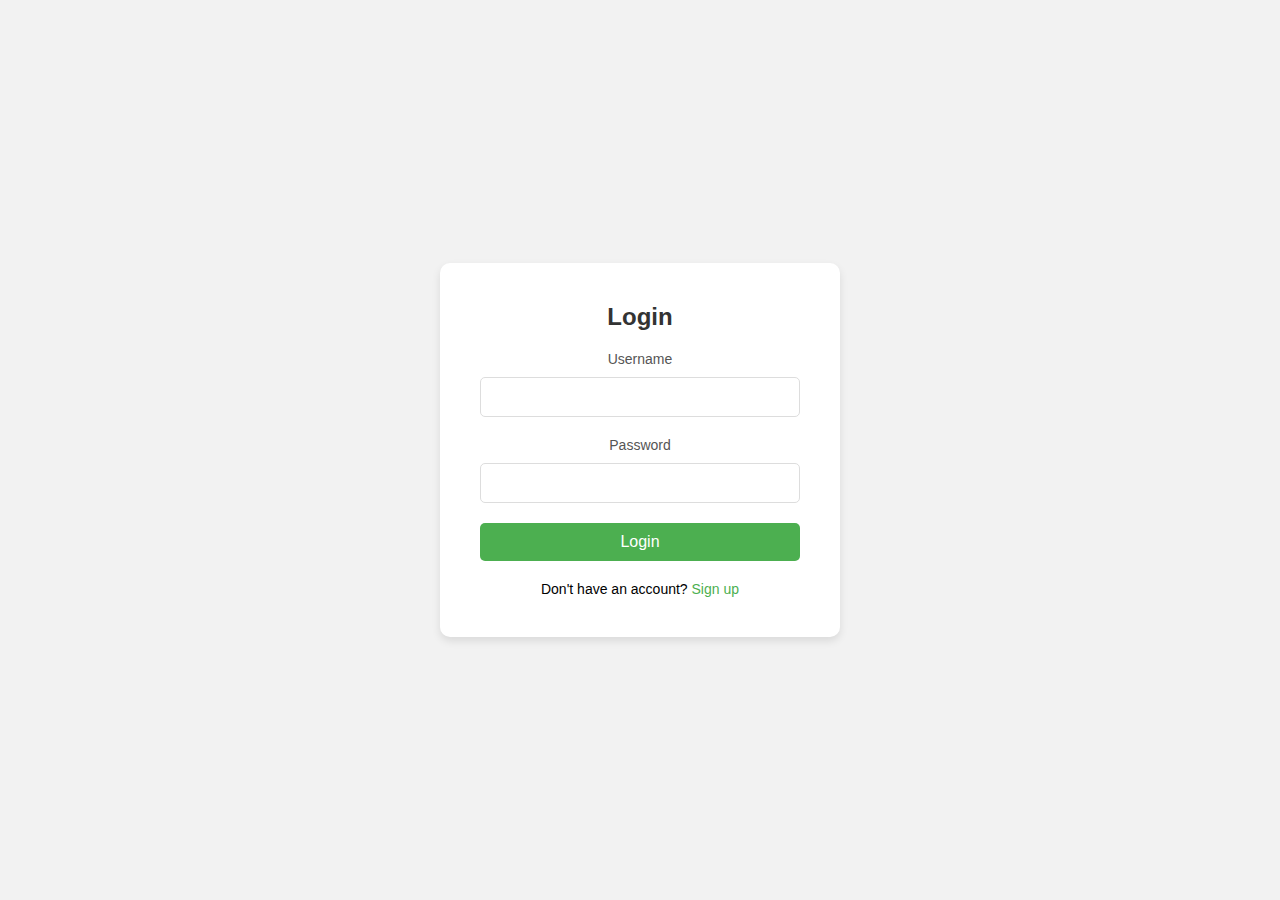
<file: login.html>
<!DOCTYPE html>
<html lang="en">
<head>
    <meta charset="UTF-8">
    <meta name="viewport" content="width=device-width, initial-scale=1.0">
    <title>Login Page</title>
    <link rel="stylesheet" href="style.css">
</head>
<body>
    <div class="login-container">
        <h2>Login</h2>
        <form action="/submit-login" method="POST">
            <label for="username">Username</label>
            <input type="text" id="username" name="username" required>

            <label for="password">Password</label>
            <input type="password" id="password" name="password" required>

            <button type="submit">Login</button>
        </form>
        <p>Don't have an account? <a href="#">Sign up</a></p>
    </div>
</body>
</html>
</file>
<file: style.css>
* {
    margin: 0;
    padding: 0;
    box-sizing: border-box;
}

body {
    font-family: Arial, sans-serif;
    background-color: #f2f2f2;
    display: flex;
    justify-content: center;
    align-items: center;
    height: 100vh;
}

.login-container {
    background-color: white;
    padding: 40px;
    border-radius: 10px;
    box-shadow: 0 4px 8px rgba(0, 0, 0, 0.1);
    max-width: 400px;
    width: 100%;
    text-align: center;
}

h2 {
    margin-bottom: 20px;
    font-size: 24px;
    color: #333;
}

form {
    display: flex;
    flex-direction: column;
}

label {
    margin-bottom: 10px;
    font-size: 14px;
    color: #555;
}

input {
    padding: 10px;
    margin-bottom: 20px;
    border: 1px solid #ddd;
    border-radius: 5px;
    font-size: 16px;
}

button {
    padding: 10px;
    background-color: #4CAF50;
    color: white;
    border: none;
    border-radius: 5px;
    font-size: 16px;
    cursor: pointer;
}

button:hover {
    background-color: #45a049;
}

p {
    margin-top: 20px;
    font-size: 14px;
}

a {
    color: #4CAF50;
    text-decoration: none;
}

a:hover {
    text-decoration: underline;
}
</file>
